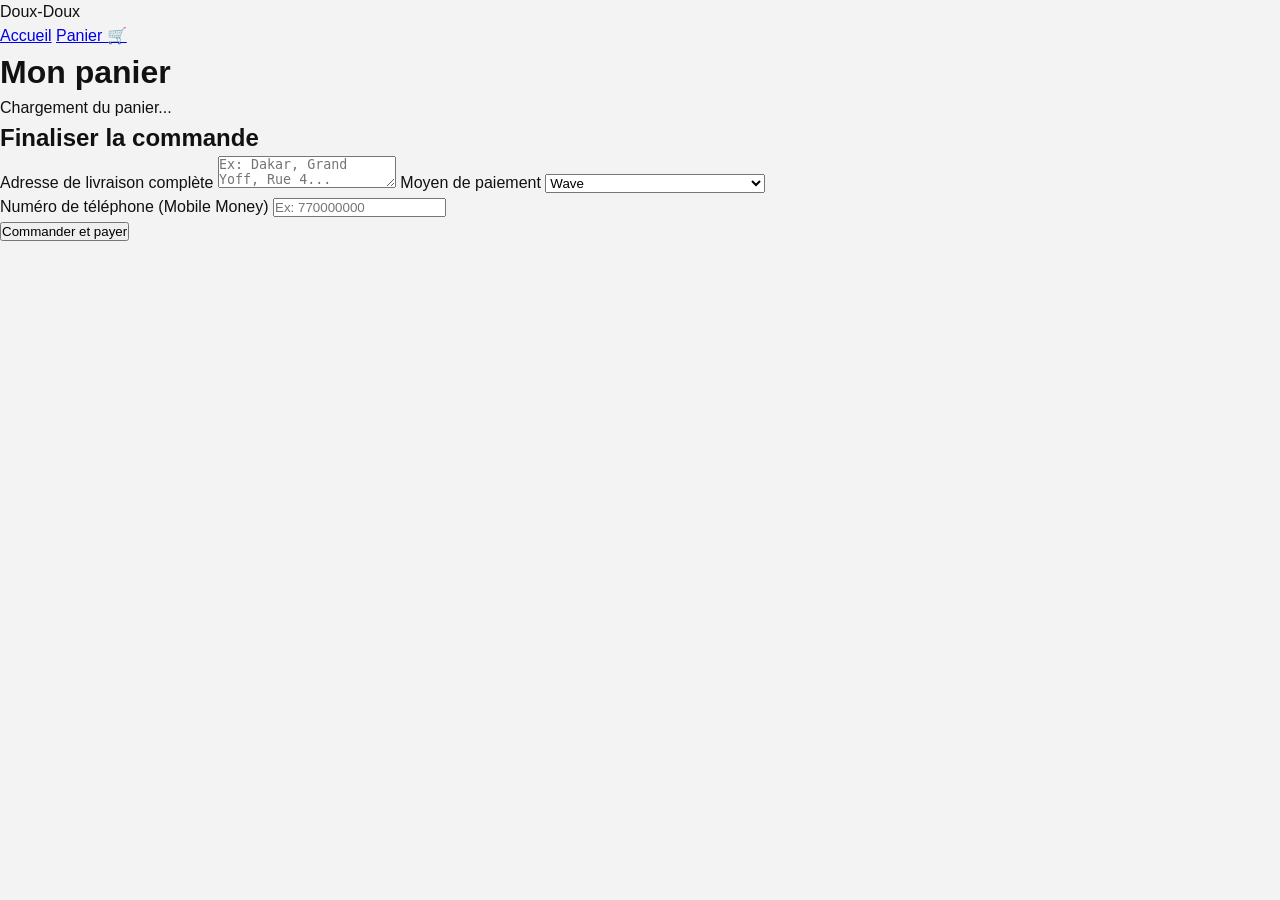
<file: cart.html>
<!DOCTYPE html>
<html lang="fr">
<head>
    <meta charset="UTF-8" />
    <title>Mon Panier | Doux-Doux</title>
    <link rel="stylesheet" href="style.css" />
</head>
<body>
    <header class="top-header">
        <div class="logo" onclick="window.location.href='index.html'" style="cursor:pointer;">Doux-Doux</div>
        <nav class="header-links">
            <a href="index.html">Accueil</a>
            <a href="cart.html">Panier 🛒</a>
        </nav>
    </header>

    <main class="cart-page">
        <h1>Mon panier</h1>
        <div id="cartItems">Chargement du panier...</div>

        <div class="checkout-box">
            <h2>Finaliser la commande</h2>
            <label>Adresse de livraison complète</label>
            <textarea id="shippingAddress" placeholder="Ex: Dakar, Grand Yoff, Rue 4..." required></textarea>

            <label>Moyen de paiement</label>
            <select id="paymentProvider">
                <option value="wave">Wave</option>
                <option value="orange_money">Orange Money</option>
                <option value="stripe">Carte Bancaire (Visa/Mastercard)</option>
            </select>

            <div id="phoneField">
                <label>Numéro de téléphone (Mobile Money)</label>
                <input type="tel" id="paymentPhone" placeholder="Ex: 770000000" />
            </div>

            <button onclick="checkout()">Commander et payer</button>
        </div>
    </main>
    <script src="script.js"></script>
</body>
</html>
</file>
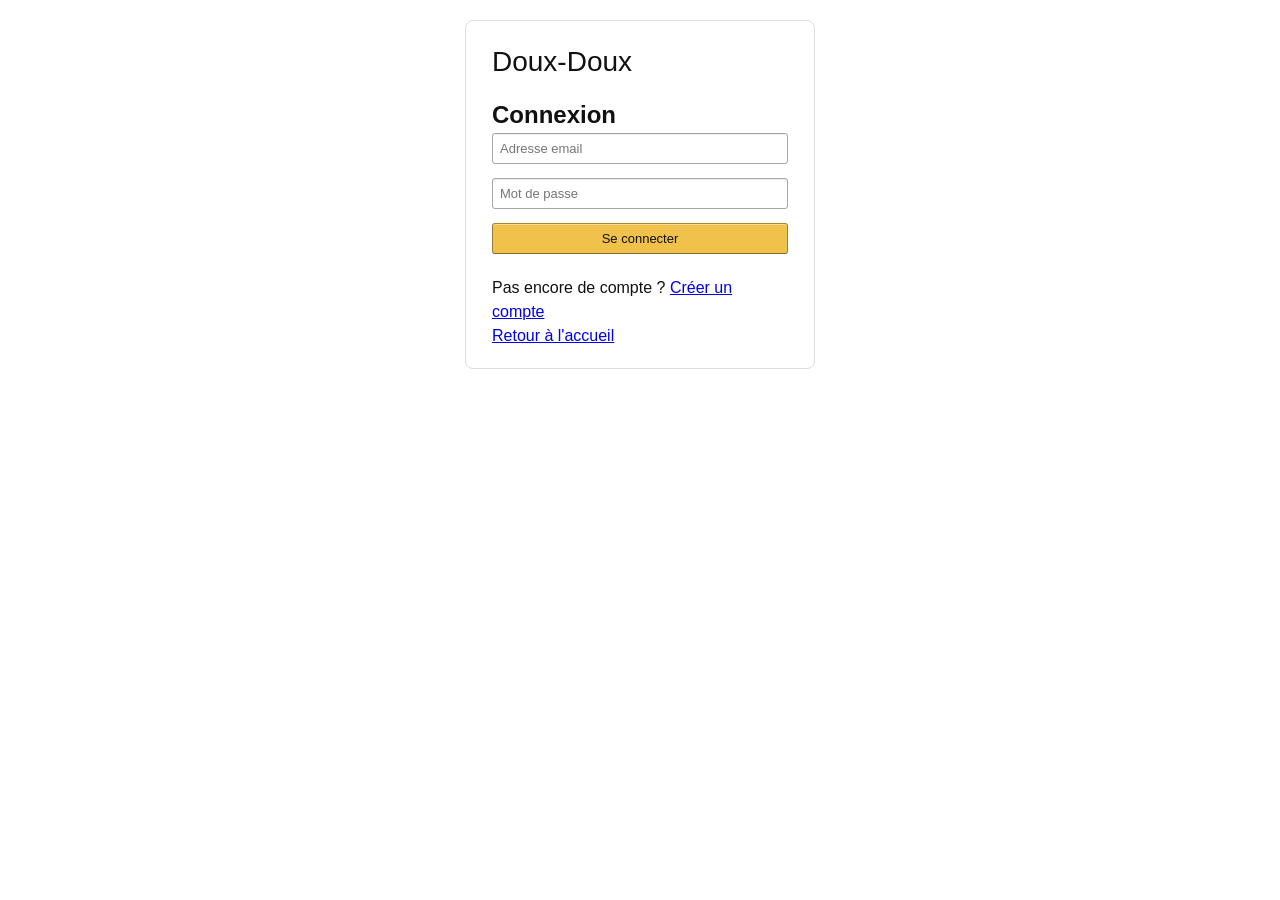
<file: login.html>
<!DOCTYPE html>
<html lang="fr">
<head>
    <meta charset="UTF-8" />
    <title>Connexion | Doux-Doux</title>
    <link rel="stylesheet" href="style.css" />
</head>
<body>
    <div class="auth-page">
        <form class="auth-box" onsubmit="loginUser(event)">
            <h1>Doux-Doux</h1>
            <h2>Connexion</h2>
            <input type="email" id="loginEmail" placeholder="Adresse email" required />
            <input type="password" id="loginPassword" placeholder="Mot de passe" required />
            <button type="submit">Se connecter</button>
            <p>Pas encore de compte ? <a href="register.html">Créer un compte</a></p>
            <p><a href="index.html">Retour à l'accueil</a></p>
        </form>
    </div>
    <script src="script.js"></script>
</body>
</html>
</file>
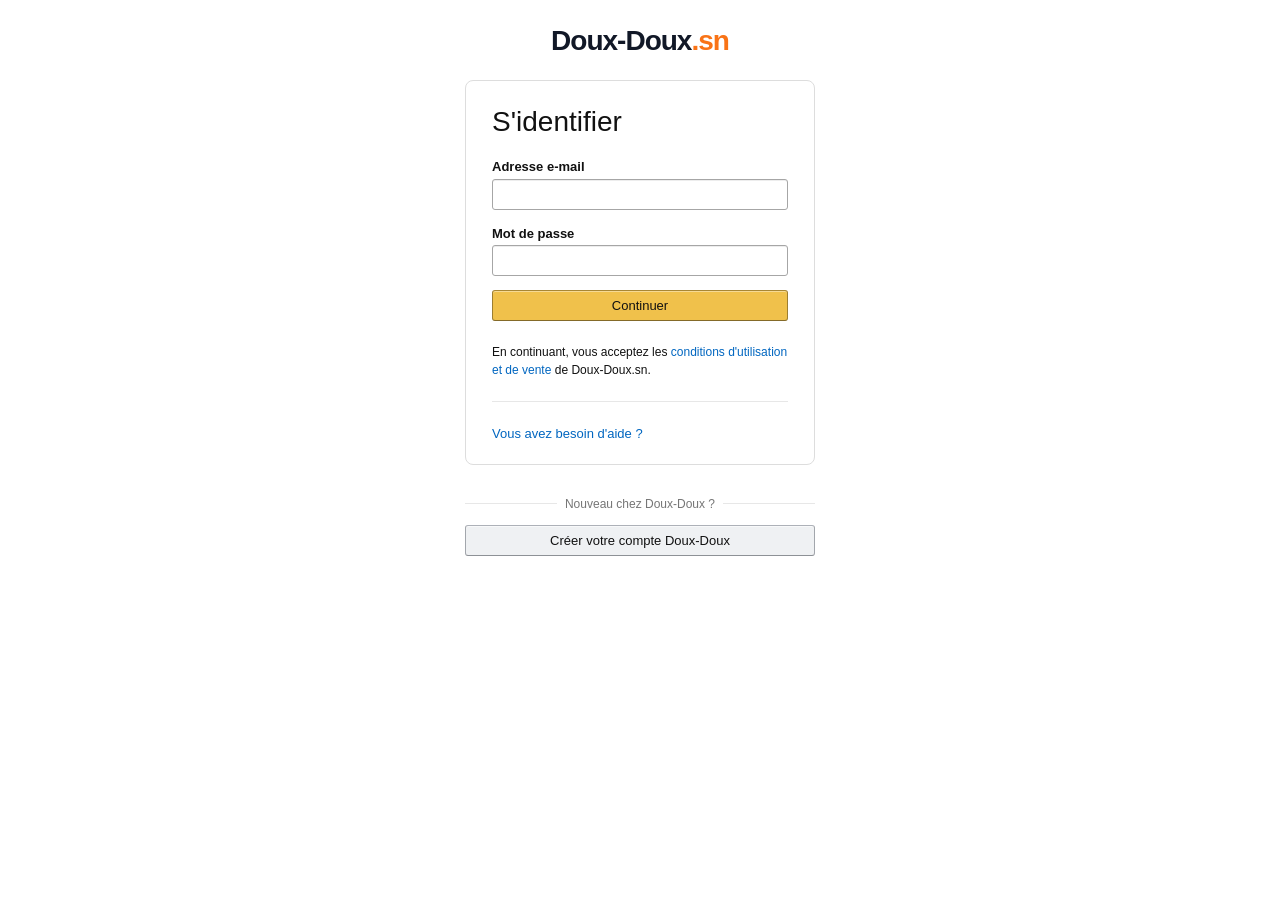
<file: register.html>
<!DOCTYPE html>
<html lang="fr">
<head>
    <meta charset="UTF-8">
    <meta name="viewport" content="width=device-width, initial-scale=1.0">
    <title>Doux-Doux.sn - Connexion</title>
    <!-- Connexion au fichier CSS global -->
    <link rel="stylesheet" href="style.css">
</head>
<body>

    <div class="auth-page">
        <!-- LE LOGO DOUX-DOUX CENTRÉ EN HAUT -->
        <div class="auth-logo">
            <a href="index.html">Doux-Doux<span>.sn</span></a>
            <!-- S'il s'agit d'une image plus tard, tu mettras : <img src="ton-logo.png" alt="Doux-Doux"> -->
        </div>

        <!-- LA BOÎTE DE CONNEXION STYLE AMAZON -->
        <div class="auth-box">
            <h1>S'identifier</h1>
            
            <form id="loginForm" onsubmit="loginUser(event)">
                <label for="loginEmail">Adresse e-mail</label>
                <input type="email" id="loginEmail" required>

                <label for="loginPassword">Mot de passe</label>
                <input type="password" id="loginPassword" required>

                <button type="submit">Continuer</button>
            </form>

            <p class="auth-terms">
                En continuant, vous acceptez les <a href="#">conditions d'utilisation et de vente</a> de Doux-Doux.sn.
            </p>

            <div class="auth-help">
                <a href="#">Vous avez besoin d'aide ?</a>
            </div>
        </div>

        <!-- SECTION DU BAS : CRÉER UN COMPTE -->
        <div class="auth-new-customer">
            <h5>Nouveau chez Doux-Doux ?</h5>
            <a href="register.html" class="btn-create-account">Créer votre compte Doux-Doux</a>
        </div>
    </div>

</body>
</html>
</file>
<file: style.css>
/* ==========================================================================
   1. RESET & BASES
   ========================================================================== */
* {
    box-sizing: border-box;
    margin: 0;
    padding: 0;
}

body {
    font-family: 'Poppins', sans-serif;
    background-color: #f3f3f3;
    color: #111;
    line-height: 1.5;
}

.container {
    max-width: 1300px;
    margin: 0 auto;
    padding: 20px;
}

/* ==========================================================================
   2. HEADER NOIR (LIGNE 1)
   ========================================================================== */
.nav-main {
    background-color: #131921;
    color: white;
    padding: 5px 15px;
    display: flex;
    align-items: center;
    justify-content: space-between;
    gap: 10px;
}

.nav-left {
    display: flex;
    align-items: center;
    gap: 15px;
    min-width: fit-content;
}

.nav-logo a {
    display: flex;
    align-items: center;
    white-space: nowrap;
    color: white;
    text-decoration: none;
    font-size: 24px;
    font-weight: bold;
}

.nav-logo span {
    color: #febd69;
}

/* RECHERCHE */
.nav-search {
    display: flex;
    flex-grow: 1; 
    flex-shrink: 0;
    flex-basis: auto;
    min-width: 450px;
    margin: 0 15px;
    height: 40px;
    border-radius: 4px;
    overflow: hidden;
    background-color: white;
}

.nav-search-select {
    background: #f3f3f3;
    border: none;
    padding: 0 10px;
    border-right: 1px solid #ccc;
    cursor: pointer;
    font-family: inherit;
}

.nav-search-input {
    flex-grow: 1;
    border: none;
    padding: 0 15px;
    outline: none;
    font-size: 14px;
    width: 100%;
}

.nav-search-btn {
    background: #febd69;
    border: none;
    width: 45px;
    cursor: pointer;
    font-size: 18px;
}

/* DROITE DU HEADER */
.nav-right {
    display: flex;
    align-items: center;
    gap: 15px;
}

.nav-language {
    display: flex;
    align-items: center;
    gap: 5px;
    font-weight: bold;
}

.nav-flag { 
    width: 22px; 
    height: auto; 
}

.nav-account, .nav-orders {
    cursor: pointer;
    padding: 5px;
    border: 1px solid transparent;
}

.nav-account:hover, .nav-orders:hover { 
    border: 1px solid white; 
}

.nav-cart {
    display: flex;
    align-items: center;
    gap: 5px;
    cursor: pointer;
    position: relative;
    padding: 5px;
}

.cart-icon-container { 
    position: relative; 
}

.nav-cart i { 
    font-size: 30px; 
}

#cartCount {
    position: absolute;
    top: -5px;
    right: -5px;
    background: #f08804;
    color: black;
    padding: 2px 6px;
    border-radius: 50%;
    font-weight: bold;
    font-size: 12px;
}

/* ==========================================================================
   3. BARRE SECONDAIRE (LIGNE 2) & CATEGORIES
   ========================================================================== */
.nav-sub {
    background-color: #232f3e;
    color: white;
    display: flex;
    align-items: center;
    padding: 5px 20px;
}

.nav-sub-left {
    display: flex;
    align-items: center;
    gap: 5px;
    font-weight: bold;
    cursor: pointer;
    padding: 5px;
}

.nav-sub-left:hover {
    outline: 1px solid white;
    border-radius: 2px;
}

.nav-sub-left i { 
    font-size: 18px; 
}

.nav-sub-links { 
    display: flex; 
    gap: 15px; 
    margin-left: 10px; 
}

.nav-sub-links a { 
    color: white; 
    text-decoration: none; 
    font-size: 13px; 
    padding: 5px; 
}

.nav-sub-links a:hover { 
    border: 1px solid white; 
}

.nav-bold { 
    font-weight: bold; 
}

.nav-categories-bar {
    background-color: #ffffff;
    display: flex;
    justify-content: center;
    align-items: center;
    gap: 25px;
    padding: 12px 0;
    border-bottom: 1px solid #e0e0e0;
    box-shadow: 0 2px 4px rgba(0,0,0,0.05);
    overflow-x: auto;
    white-space: nowrap;
}

.nav-categories-bar a {
    color: #444;
    text-decoration: none;
    font-size: 14px;
    font-weight: 500;
    padding: 6px 12px;
    transition: all 0.3s ease;
    border-radius: 4px;
}

.nav-categories-bar a:hover {
    color: #f08804;
    background-color: #fff8f2;
    transform: translateY(-1px);
}

/* ==========================================================================
   4. GRILLE DE PRODUITS (DESKTOP)
   ========================================================================== */
.product-grid {
    display: grid;
    grid-template-columns: repeat(auto-fill, minmax(250px, 1fr));
    gap: 20px;
    margin-top: 20px;
}

.product-card {
    background: white;
    border-radius: 4px;
    border: 1px solid #ddd;
    padding: 15px;
    display: flex;
    flex-direction: column;
    justify-content: space-between;
    transition: 0.2s;
    overflow: hidden;
}

.product-card:hover { 
    box-shadow: 0 4px 10px rgba(0,0,0,0.1); 
}

.product-image {
    width: 100%;
    height: 200px;
    display: flex;
    justify-content: center;
    align-items: center;
    overflow: hidden;
    margin-bottom: 10px;
    background-color: #fff;
}

.product-image img {
    max-width: 100%;
    max-height: 100%;
    object-fit: contain;
}

.product-info {
    display: flex;
    flex-direction: column;
    flex-grow: 1;
}

.category-tag { 
    color: #888; 
    font-size: 12px; 
}

.product-title {
    font-size: 14px;
    font-weight: bold;
    color: #111;
    margin: 5px 0;
    height: 36px;
    display: -webkit-box;
    -webkit-line-clamp: 2;
    -webkit-box-orient: vertical;
    overflow: hidden;
}

/* Masquer boutons par défaut sur grille principale */
.product-card .payment-buttons, 
.product-card .btn-add-cart {
    display: none !important;
}

.product-price { 
    color: #B12704; 
    font-size: 18px; 
    font-weight: bold; 
    margin-bottom: 8px; 
}

/* BOUTONS D'ACHAT */
.payment-buttons {
    margin-top: auto;
}

.btn-add-cart {
    background: #ffd814;
    border: 1px solid #fcd200;
    padding: 8px;
    border-radius: 20px;
    cursor: pointer;
    width: 100%;
    font-weight: 500;
}

.btn-add-cart:hover { 
    background: #f7ca00; 
}

.btn-pay {
    display: block;
    text-align: center;
    text-decoration: none;
    padding: 8px;
    border-radius: 5px;
    margin-top: 5px;
    color: white;
    font-weight: bold;
    flex: 1;
}

.btn-wave { background: #1dcaff; }
.btn-om { background: #ff7900; }

/* ==========================================================================
   5. BLOCS D'ACCUEIL & SECTION HORIZONTALE (DESKTOP)
   ========================================================================== */
.amazon-grid-cards {
    display: grid !important;
    grid-template-columns: repeat(4, 1fr) !important;
    gap: 20px !important;
    max-width: 1400px;
    margin: 20px auto 30px auto;
    padding: 0 20px;
    box-sizing: border-box;
}

.amazon-grid-cards .style-card.product-card {
    background-color: #ffffff !important;
    border: 1px solid #e7e7e7 !important;
    border-radius: 8px !important;
    padding: 20px !important;
    box-shadow: 0 2px 5px rgba(0, 0, 0, 0.05) !important;
    display: flex !important;
    flex-direction: column !important;
    justify-content: space-between !important;
    height: 100% !important;
    box-sizing: border-box !important;
    transition: transform 0.2s ease, box-shadow 0.2s ease;
}

.amazon-grid-cards .style-card.product-card:hover {
    transform: translateY(-3px);
    box-shadow: 0 4px 10px rgba(0, 0, 0, 0.1) !important;
}

.amazon-grid-cards .style-card.product-card h3 {
    font-size: 18px !important;
    font-weight: bold !important;
    margin-top: 0;
    margin-bottom: 15px;
    color: #111111;
}

.amazon-grid-cards .style-card.product-card a {
    color: #007185 !important;
    text-decoration: none;
    font-size: 13px;
    font-weight: 500;
    margin-top: auto;
}

.amazon-grid-cards .style-card.product-card a:hover {
    color: #c45500 !important;
    text-decoration: underline;
}

/* BANDE DE DÉFILEMENT HORIZONTAL */
.horizontal-scroll-section {
    background-color: #ffffff;
    max-width: 100%;
    margin: 20px auto;
    padding: 20px;
    border-radius: 8px;
    box-shadow: 0 2px 5px rgba(0,0,0,0.05);
}

.horizontal-scroll-section .section-title {
    font-size: 18px;
    font-weight: bold;
    margin-bottom: 15px;
    color: #111;
}

.scroll-container {
    display: flex;
    gap: 15px;
    overflow-x: auto;
    overflow-y: hidden;
    scroll-behavior: smooth;
    padding-bottom: 10px;
    -webkit-overflow-scrolling: touch;
}

.scroll-container::-webkit-scrollbar {
    height: 6px;
}

.scroll-container::-webkit-scrollbar-thumb {
    background-color: #cccccc;
    border-radius: 10px;
}

.scroll-container::-webkit-scrollbar-track {
    background-color: #f1f1f1;
}

.scroll-item {
    flex: 0 0 160px;
    background: #fafafa;
    padding: 10px;
    border-radius: 6px;
    text-align: center;
    transition: transform 0.2s ease;
}

.scroll-item:hover {
    transform: translateY(-3px);
}

.scroll-item img {
    width: 100%;
    height: 120px;
    object-fit: contain;
    margin-bottom: 8px;
}

.scroll-item .product-name {
    font-size: 13px;
    color: #333;
    margin: 5px 0;
    white-space: nowrap;
    overflow: hidden;
    text-overflow: ellipsis;
}

.scroll-item .product-price {
    font-size: 14px;
    font-weight: bold;
    color: #f08804;
}

/* ==========================================================================
   6. PUBLICITÉ (HERO SLIDER)
   ========================================================================== */
.slider-container {
    position: relative;
    width: 100%;
    height: 380px;
    overflow: hidden;
    margin-bottom: -130px;
    z-index: 1;
    background-color: #eaeded;
}

.slides {
    display: flex;
    width: 400%;
    height: 100%;
    transition: transform 0.5s ease-in-out;
}

.slide {
    min-width: 25%;
    height: 100%;
    position: relative;
}

.slide img {
    width: 100%;
    height: 100%;
    object-fit: cover;
    object-position: center 20%;
}

.slide-text {
    position: absolute;
    top: 60px;
    left: 8%;
    max-width: 500px;
    background: rgba(255, 255, 255, 0.85);
    padding: 24px;
    border-radius: 8px;
    box-shadow: 0 4px 15px rgba(0, 0, 0, 0.1);
    backdrop-filter: blur(4px);
    z-index: 5;
}

.slide-text h2 {
    font-size: 32px;
    font-weight: 800;
    color: #111827;
    margin: 0 0 10px 0;
    line-height: 1.2;
}

.slide-text p {
    font-size: 16px;
    color: #4b5563;
    margin: 0;
    font-weight: 500;
}

.slider-btn {
    position: absolute;
    top: 140px;
    background: transparent;
    color: #111;
    border: none;
    font-size: 40px;
    cursor: pointer;
    z-index: 10;
    padding: 10px;
    transition: color 0.2s ease;
}

.slider-btn:hover {
    color: #e47911;
}

/* ==========================================================================
   7. CONNEXION ÉPURÉE (AMAZON STYLE)
   ========================================================================== */
.auth-page {
    display: flex;
    flex-direction: column;
    align-items: center;
    min-height: 100vh;
    background-color: #ffffff;
    font-family: "Segoe UI", Arial, sans-serif;
    padding-top: 20px;
    box-sizing: border-box;
}

.auth-logo {
    margin-bottom: 18px;
}

.auth-logo a {
    font-size: 28px;
    font-weight: 800;
    color: #111827;
    text-decoration: none;
    letter-spacing: -1px;
}

.auth-logo a span {
    color: #f97316;
}

.auth-box {
    width: 100%;
    max-width: 350px;
    background: #ffffff;
    border: 1px solid #ddd;
    border-radius: 8px;
    padding: 20px 26px;
    box-sizing: border-box;
    margin-bottom: 20px;
}

.auth-box h1 {
    font-size: 28px;
    font-weight: 400;
    margin: 0 0 14px 0;
    color: #111;
}

.auth-box form {
    display: flex;
    flex-direction: column;
}

.auth-box label {
    font-size: 13px;
    font-weight: 700;
    color: #111;
    margin-bottom: 2px;
}

.auth-box input[type="email"],
.auth-box input[type="password"] {
    width: 100%;
    height: 31px;
    padding: 3px 7px;
    line-height: normal;
    border: 1px solid #a6a6a6;
    border-radius: 3px;
    background-color: #fff;
    font-size: 13px;
    box-sizing: border-box;
    margin-bottom: 14px;
    box-shadow: 0 1px 0 rgba(255,255,255,0.5), 0 1px 0 rgba(0,0,0,0.07) inset;
    transition: all 0.1s linear;
}

.auth-box input:focus {
    outline: none;
    border-color: #e77600;
    box-shadow: 0 0 3px 2px rgba(228, 121, 17, 0.5);
}

.auth-box button[type="submit"] {
    width: 100%;
    height: 31px;
    padding: 0;
    background: #f0c14b;
    border: 1px solid #a88734;
    border-color: #a88734 #9c7e31 #846a29;
    color: #111;
    border-radius: 3px;
    font-size: 13px;
    cursor: pointer;
    box-sizing: border-box;
    margin-bottom: 22px;
    box-shadow: 0 1px 0 rgba(255,255,255,0.4) inset;
}

.auth-box button[type="submit"]:hover {
    background: #eeb933;
    border-color: #a2822f #92762b #7a6226;
}

.auth-terms {
    font-size: 12px;
    line-height: 1.5;
    color: #111;
    margin: 0 0 18px 0;
}

.auth-terms a, .auth-help a {
    color: #0066c0;
    text-decoration: none;
}

.auth-terms a:hover, .auth-help a:hover {
    color: #c45500;
    text-decoration: underline;
}

.auth-help {
    font-size: 13px;
    border-top: 1px solid #e7e7e7;
    padding-top: 22px;
    margin-top: 22px;
}

.auth-new-customer {
    width: 100%;
    max-width: 350px;
    text-align: center;
    position: relative;
    margin-top: 10px;
}

.auth-new-customer h5 {
    font-size: 12px;
    color: #767676;
    font-weight: 400;
    margin: 0 0 12px 0;
    display: flex;
    align-items: center;
}

.auth-new-customer h5::before,
.auth-new-customer h5::after {
    content: "";
    flex: 1;
    border-bottom: 1px solid #e7e7e7;
}

.auth-new-customer h5::before { margin-right: 8px; }
.auth-new-customer h5::after { margin-left: 8px; }

.btn-create-account {
    display: block;
    width: 100%;
    height: 31px;
    line-height: 29px;
    background: #eff1f3;
    border: 1px solid #adb1b8;
    border-color: #adb1b8 #a2a6ac #8d9196;
    color: #111;
    border-radius: 3px;
    font-size: 13px;
    text-decoration: none;
    box-sizing: border-box;
    box-shadow: 0 1px 0 rgba(255,255,255,0.6) inset;
}

.btn-create-account:hover {
    background: #e3e6e9;
    border-color: #a2a6ac #969aa1 #808388;
}

/* ==========================================================================
   8. MODALES & MENUS LATÉRAUX
   ========================================================================== */
.modal {
    display: none;
    position: fixed;
    z-index: 5000;
    left: 0; top: 0;
    width: 100%; height: 100%;
    background: rgba(0,0,0,0.6);
    justify-content: center;
    align-items: center;
}

.modal-content {
    background: white;
    padding: 25px;
    width: 90%;
    max-width: 420px;
    border-radius: 8px;
    position: relative;
    box-shadow: 0 4px 15px rgba(0,0,0,0.2);
}

.close-modal { position: absolute; right: 15px; top: 5px; font-size: 30px; cursor: pointer; color: #aaa; }
.close-modal:hover { color: #333; }
.whatsapp-btn { background: #25D366; color: white; border: none; padding: 12px; width: 100%; border-radius: 5px; margin-top: 10px; cursor: pointer; font-weight: bold; display: flex; align-items: center; gap: 8px; }

.custom-modal {
    position: fixed;
    z-index: 9999;
    left: 0; top: 0;
    width: 100%; height: 100%;
    background-color: rgba(0, 0, 0, 0.4);
    backdrop-filter: blur(4px);
    display: flex;
    align-items: center;
    justify-content: center;
    animation: fadeIn 0.3s ease-out;
}

.custom-modal-content {
    background-color: #ffffff;
    padding: 30px;
    border-radius: 8px;
    width: 90%;
    max-width: 500px;
    box-shadow: 0 10px 30px rgba(0, 0, 0, 0.15);
    position: relative;
    text-align: center;
    font-family: 'Segoe UI', Arial, sans-serif;
}

.custom-close {
    position: absolute;
    top: 12px; right: 18px;
    color: #aaa;
    font-size: 28px;
    font-weight: bold;
    cursor: pointer;
    transition: color 0.2s;
}

.custom-close:hover { color: #333; }

.info-content h3 {
    font-size: 22px;
    color: #111827;
    margin-bottom: 12px;
}

.info-content p {
    font-size: 14px;
    color: #4b5563;
    line-height: 1.6;
    margin-bottom: 20px;
}

.btn-info-action {
    background-color: #f0c14b;
    border: 1px solid #a88734;
    color: #111;
    padding: 10px 20px;
    border-radius: 4px;
    cursor: pointer;
    font-size: 14px;
    font-weight: 500;
}

.btn-info-action:hover { background-color: #eeb933; }

@keyframes fadeIn {
    from { opacity: 0; transform: scale(0.95); }
    to { opacity: 1; transform: scale(1); }
}

/* LE MENU LATÉRAL */
.sidenav {
    height: 100%;
    width: 0;
    position: fixed;
    z-index: 9999;
    top: 0; left: 0;
    background-color: #ffffff;
    overflow-x: hidden;
    transition: 0.3s ease-in-out;
    box-shadow: 4px 0 15px rgba(0,0,0,0.3);
    display: flex;
    flex-direction: column;
}

.sidenav-header {
    background-color: #232f3e;
    color: white;
    padding: 15px 25px;
    font-size: 18px;
    font-weight: bold;
    display: flex;
    align-items: center;
    justify-content: space-between;
    min-height: 60px;
}

.sidenav-header .closebtn {
    cursor: pointer;
    font-size: 30px;
    line-height: 30px;
    color: white;
    transition: color 0.2s;
}

.sidenav-header .closebtn:hover { color: #febd69; }

.sidenav-content {
    overflow-y: auto;
    padding-bottom: 30px;
}

.sidenav-content h3 {
    padding: 20px 25px 8px 25px;
    font-size: 14px;
    text-transform: uppercase;
    letter-spacing: 0.5px;
    color: #111;
    font-weight: 600;
}

.sidenav-content a {
    padding: 12px 25px;
    text-decoration: none;
    font-size: 14px;
    color: #333;
    display: flex;
    justify-content: space-between;
    align-items: center;
    transition: background-color 0.2s, color 0.2s;
}

.sidenav-content a:hover {
    background-color: #eaeded;
    color: #f08804;
}

.sidenav-content hr {
    border: 0;
    border-top: 1px solid #eaeded;
    margin: 15px 0;
}

#side-overlay {
    display: none;
    position: fixed;
    width: 100%; height: 100%;
    background: rgba(0, 0, 0, 0.7);
    z-index: 9998;
    top: 0; left: 0;
    transition: 0.3s;
}

/* ==========================================================================
   9. COULEURS PASTEL ALÉATOIRES POUR LES FONDS D'IMAGES
   ========================================================================== */
#productGrid .product-card:nth-child(4n+1) .product-image-container,
#productGrid .product-card:nth-child(4n+1) img {
    background-color: #fef08a !important;
}

#productGrid .product-card:nth-child(4n+2) .product-image-container,
#productGrid .product-card:nth-child(4n+2) img {
    background-color: #e0f2fe !important;
}

#productGrid .product-card:nth-child(4n+3) .product-image-container,
#productGrid .product-card:nth-child(4n+3) img {
    background-color: #fce7f3 !important;
}

#productGrid .product-card:nth-child(4n+4) .product-image-container,
#productGrid .product-card:nth-child(4n+4) img {
    background-color: #f0fdf4 !important;
}

/* ==========================================================================
   10. PIED DE PAGE & INFOS DIVERSES
   ========================================================================== */
footer {
    background-color: #232f3e;
    color: white;
    text-align: center;
    padding: 20px;
    margin-top: 40px;
    font-size: 14px;
}

.instructions-pc {
    background-color: #f7f9fa;
    border: 1px dashed #ccc;
    border-radius: 5px;
    padding: 10px;
    margin-top: 15px;
    font-size: 13px;
    color: #333;
    text-align: left;
}

.instructions-pc p { margin: 3px 0; }

.hide-on-desktop {
    display: none !important;
}

.header-top-row {
    display: flex;
    justify-content: space-between;
    align-items: center;
    padding: 15px 30px;
    background-color: #131921;
}

.header-desktop-actions {
    display: flex;
    align-items: center;
    gap: 20px;
}

.header-desktop-actions a {
    color: #ffffff;
    text-decoration: none;
    font-size: 14px;
}


/* ==========================================================================
   11. MEDIA QUERIES (TABLETTES - max-width: 1024px)
   ========================================================================== */
@media (max-width: 1024px) {
    .amazon-grid-cards {
        grid-template-columns: repeat(2, 1fr) !important;
        gap: 15px !important;
        padding: 0 15px;
    }
}
/* ==========================================================================
   12. MEDIA QUERIES (MOBILES - max-width: 768px)
   ========================================================================== */
@media (max-width: 768px) {
    /* Éléments masqués/affichés */
    .hide-on-mobile { display: none !important; }
    .hide-on-desktop { display: flex !important; }
    .nav-sub-links { display: none; }
    .nav-bottom, .subnav { display: none !important; }

    /* Header */
    .nav-main { flex-wrap: wrap; }
    .nav-search { order: 3; width: 100%; min-width: 100%; margin: 5px 0; }
    .nav-right { gap: 10px; }
    .header-top-row { padding: 10px 15px !important; }
    
    .header-mobile-left {
        display: flex;
        align-items: center;
    }

    .brand-logo-mobile {
        font-size: 18px !important;
        font-weight: bold;
        color: #ffffff;
        margin: 0;
    }

    .header-mobile-actions {
        display: flex !important;
        align-items: center;
        gap: 15px;
    }

    .nav-connect-link-mobile {
        color: #ffffff;
        text-decoration: none;
        font-size: 13px;
        font-weight: 500;
        display: flex;
        align-items: center;
        gap: 4px;
    }

    /* Panier Mobile */
    .cart-container-top-mobile {
        position: relative;
        cursor: pointer;
    }

    .cart-container-top-mobile i {
        font-size: 22px;
        color: #ffffff;
    }

    .cart-container-top-mobile .cart-badge-count {
        position: absolute;
        top: -8px; right: -10px;
        background-color: #f08804;
        color: #000000;
        font-size: 10px;
        font-weight: bold;
        border-radius: 50%;
        padding: 1px 5px;
        min-width: 15px;
        text-align: center;
    }

    /* Grilles et scroll horizontal */
    #main-amazon-cards.horizontal-scroll-section,
    .amazon-grid-cards.horizontal-scroll-section {
        display: flex !important;
        overflow-x: auto !important;
        scroll-snap-type: x mandatory;
        gap: 15px;
        padding: 10px 5px 20px 5px;
        margin-bottom: 20px;
        -webkit-overflow-scrolling: touch;
    }

    #main-amazon-cards.horizontal-scroll-section::-webkit-scrollbar,
    .amazon-grid-cards.horizontal-scroll-section::-webkit-scrollbar {
        display: none;
    }

    #main-amazon-cards.horizontal-scroll-section .style-card,
    .amazon-grid-cards.horizontal-scroll-section .style-card {
        flex: 0 0 75% !important;
        scroll-snap-align: start;
        box-sizing: border-box;
    }

    /* --- CORRECTION ICI : Seul .product-grid classique est en grille, PAS #productGrid --- */
    .product-grid {
        display: grid !important;
        grid-template-columns: repeat(2, 1fr) !important;
        gap: 10px !important;
        padding: 10px !important;
    }

    .product-card {
        background: #ffffff !important;
        border-radius: 8px !important;
        padding: 8px !important;
        box-shadow: 0 2px 6px rgba(0,0,0,0.04) !important;
        display: flex;
        flex-direction: column;
        justify-content: space-between;
        min-height: 230px !important;
        height: auto !important;
        box-sizing: border-box;
    }

    .product-card .product-image-container, 
    .product-card .image-wrapper,
    .product-card picture,
    .product-card .img-container {
        width: 100% !important;
        height: 120px !important;
        border-radius: 6px !important;
        overflow: hidden;
        display: flex;
        align-items: center;
        justify-content: center;
        margin-bottom: 6px !important;
        background-color: #f5f6f8 !important; 
    }

    .product-card img, 
    .product-card .product-image {
        width: 100% !important;
        height: 100% !important;
        object-fit: contain !important;
        mix-blend-mode: multiply;
    }

    .product-card h3,
    .product-card .product-title {
        font-size: 11px !important;
        font-weight: 600 !important;
        color: #222 !important;
        margin: 2px 0 !important;
        line-height: 1.2;
        display: -webkit-box;
        -webkit-line-clamp: 2;
        -webkit-box-orient: vertical;
        overflow: hidden;
    }

    .product-card .product-price,
    .product-card .price {
        font-size: 12px !important;
        font-weight: bold !important;
        color: #ff4757 !important;
        margin-top: auto !important;
    }

    .product-card .add-to-cart-btn,
    .product-card button {
        font-size: 10px !important;
        padding: 5px !important;
        margin-top: 4px !important;
        height: auto !important;
    }

    /* Slider d'accueil */
    .hero-slider { height: 250px; }
    .slide-text h2 { font-size: 24px; }
    .slide-text p { font-size: 14px; }
}

/* ==========================================================================
   13. MEDIA QUERIES (PETITS MOBILES - max-width: 576px)
   ========================================================================== */
@media (max-width: 576px) {
    .amazon-grid-cards {
        grid-template-columns: 1fr !important;
        gap: 15px !important;
        padding: 0 15px;
    }
}

/* Bannière dynamique dans la grille du catalogue */
.promo-banner-grid {
    grid-column: 1 / -1;
    background-color: #f08804;
    color: white;
    text-align: center;
    padding: 15px 20px;
    margin: 15px 0;
    border-radius: 6px;
    font-size: 14px;
    box-shadow: 0 2px 5px rgba(0,0,0,0.05);
    box-sizing: border-box;
}

.promo-banner-grid strong {
    text-transform: uppercase;
    font-weight: 700;
}

.promo-banner-grid.banner-blue {
    background-color: #232f3e;
    border-left: 5px solid #febd69;
}

@media (max-width: 768px) {
    .promo-banner-grid {
        font-size: 12px;
        padding: 10px 15px;
        margin: 10px 0;
        border-radius: 4px;
    }
}


/* ==========================================================
   STRUCTURE DOUX-DOUX PAR BLOCS (MOBILE & DESKTOP)
   ========================================================== */

/* --- MOBILE PAR DÉFAUT --- */

/* Le conteneur principal empile obligatoirement ses enfants */
#productGrid {
    display: flex !important;
    flex-direction: column !important; /* Force l'alignement vertical sur mobile */
    width: 100% !important;
    padding: 8px !important;
    box-sizing: border-box !important;
    background-color: #f7f7f7 !important; 
}

/* Chaque bloc de 4 produits forme sa propre petite grille 2x2 */
.product-block-4 {
    display: grid !important;
    grid-template-columns: repeat(2, 1fr) !important;
    gap: 10px !important;
    background: #ffffff;
    padding: 10px;
    border-radius: 8px;
    box-shadow: 0 1px 3px rgba(0,0,0,0.05);
    margin-bottom: 16px !important;
    width: 100% !important;
    box-sizing: border-box !important;
}

.sponsored-block {
    display: block !important;
    width: 100% !important;
    box-sizing: border-box !important;
    margin-bottom: 16px !important;
}

.sponsored-card {
    background: #ffffff;
    padding: 12px;
    border-radius: 8px;
    box-shadow: 0 1px 3px rgba(0,0,0,0.05);
    position: relative;
    width: 100% !important;
    box-sizing: border-box !important;
    text-align: left;
}

.sponsored-badge {
    position: absolute;
    top: 8px;
    right: 8px;
    font-size: 10px;
    color: #767676;
    background: rgba(240, 240, 240, 0.9);
    padding: 2px 6px;
    border-radius: 4px;
}

.sponsored-card img {
    width: 100%;
    height: 180px;
    object-fit: cover;
    border-radius: 6px;
}

.sponsored-info h4 {
    font-size: 14px;
    margin: 10px 0 4px 0;
    color: #111;
}

.sponsored-desc {
    font-size: 12px;
    color: #565959;
    margin-bottom: 8px;
    line-height: 1.4;
}

.sponsored-price {
    font-weight: bold;
    color: #e44d26;
    font-size: 15px;
}

.info-block-separator {
    display: block !important;
    width: 100% !important;
    box-sizing: border-box !important;
    margin-bottom: 16px !important;
}

.info-box-delivery {
    background-color: #fff8eb;
    border: 1px solid #fcd28d;
    border-radius: 8px;
    padding: 12px;
    display: flex;
    align-items: center;
    gap: 10px;
    width: 100% !important;
    box-sizing: border-box !important;
}

.info-box-delivery.help-whatsapp {
    background-color: #e8f5e9;
    border-color: #a5d6a7;
}

.info-box-delivery p {
    margin: 0;
    font-size: 12px;
    color: #222;
    line-height: 1.4;
    text-align: left;
}

.delivery-icon {
    font-size: 20px;
}

.block-spacer {
    display: block !important;
    height: 12px;
}


/* --- VERSION DESKTOP (Écrans larges - max-width exclu) --- */
@media (min-width: 769px) {
    #productGrid {
        max-width: 1100px;
        margin: 0 auto;
        padding: 20px !important;
    }

    .product-block-4 {
        grid-template-columns: repeat(4, 1fr) !important; /* 4 colonnes sur PC */
        gap: 20px !important;
        padding: 20px;
        margin-bottom: 24px !important;
    }

    .sponsored-card {
        display: flex;
        align-items: center;
        gap: 24px;
        padding: 20px;
    }

    .sponsored-card img {
        width: 250px;
        height: 160px;
    }

    .sponsored-info {
        flex: 1;
    }

    .sponsored-info h4 {
        font-size: 18px;
        margin-top: 0;
    }

    .info-box-delivery {
        padding: 20px;
        gap: 16px;
        margin-bottom: 24px !important;
    }

    .info-box-delivery p {
        font-size: 14px;
    }

    .delivery-icon {
        font-size: 28px;
    }

    .block-spacer {
        height: 24px;
    }
}




/* ==========================================
   1. VERSION DESKTOP & GRAND ÉCRAN (Style Amazon)
   ========================================== */

/* Grille principale dynamique pour ordinateur */
#productGrid {
    display: grid !important;
    grid-template-columns: repeat(auto-fill, minmax(220px, 1fr)) !important;
    gap: 16px !important;
    padding: 20px !important;
    max-width: 1400px;
    margin: 0 auto;
    box-sizing: border-box;
}

/* Cartes des produits */
.product-card {
    background: #ffffff;
    border: 1px solid #e7e7e7;
    border-radius: 8px;
    padding: 12px;
    display: flex;
    flex-direction: column;
    justify-space: between;
    transition: transform 0.2s ease, box-shadow 0.2s ease;
    box-sizing: border-box;
    overflow: hidden;
}

.product-card:hover {
    transform: translateY(-3px);
    box-shadow: 0 4px 12px rgba(0, 0, 0, 0.12);
    border-color: #d5d9d9;
}

/* Encadrement et proportion de l'image */
.product-image {
    width: 100%;
    height: 200px;
    display: flex;
    align-items: center;
    justify-content: center;
    background-color: #f8f8f8;
    border-radius: 4px;
    overflow: hidden;
    margin-bottom: 10px;
}

.product-image img {
    max-width: 100%;
    max-height: 100%;
    object-fit: contain;
}

/* Contenu textuel */
.product-info {
    display: flex;
    flex-direction: column;
    gap: 4px;
    flex-grow: 1;
}

.category-tag {
    font-size: 11px;
    color: #565959;
    text-transform: uppercase;
    letter-spacing: 0.5px;
}

.product-title {
    font-size: 14px;
    font-weight: 600;
    color: #0f1111;
    margin: 4px 0;
    line-height: 1.3;
    display: -webkit-box;
    -webkit-line-clamp: 2;
    -webkit-box-orient: vertical;
    overflow: hidden;
    text-overflow: ellipsis;
}

.product-price {
    font-size: 16px;
    color: #B12704;
    margin-top: auto;
    padding-top: 6px;
}


/* ==========================================
   2. VERSION MOBILE & TÉLÉPHONE (Responsive)
   ========================================== */

/* Adaptation pour les smartphones (< 600px) */
@media screen and (max-width: 600px) {
    #productGrid {
        /* Affichage 2 colonnes sur mobile */
        grid-template-columns: repeat(2, 1fr) !important;
        gap: 10px !important;
        padding: 10px !important;
    }

    .product-card {
        padding: 8px !important;
        border-radius: 6px;
    }

    .product-image {
        height: 140px !important;
        margin-bottom: 6px;
    }

    .product-title {
        font-size: 12px !important;
        line-height: 1.2;
    }

    .category-tag {
        font-size: 10px !important;
    }

    .product-price {
        font-size: 14px !important;
    }
}

/* Adaptation pour très petits écrans (< 360px) */
@media screen and (max-width: 360px) {
    #productGrid {
        /* Passera à 1 seule colonne si l'écran est très étroit */
        grid-template-columns: 1fr !important;
    }

    .product-image {
        height: 180px !important;
    }
}







/* Style du Modal */
.modal-backdrop {
    display: none;
    position: fixed;
    top: 0; left: 0; width: 100%; height: 100%;
    background: rgba(0, 0, 0, 0.6);
    z-index: 9999;
    align-items: center;
    justify-content: center;
}

.modal-backdrop.active {
    display: flex;
}

.modal-content {
    background: #fff;
    border-radius: 12px;
    max-width: 750px;
    width: 90%;
    position: relative;
    padding: 24px;
    box-shadow: 0 10px 25px rgba(0,0,0,0.2);
}

.modal-close {
    position: absolute;
    top: 10px; right: 15px;
    font-size: 28px;
    border: none;
    background: transparent;
    cursor: pointer;
}

.modal-body {
    display: flex;
    gap: 20px;
    flex-wrap: wrap;
}

.modal-img-col { flex: 1; min-width: 250px; }
.modal-img-col img { width: 100%; border-radius: 8px; object-fit: cover; }

.modal-info-col { flex: 1.2; min-width: 250px; }
.prix-modal { font-size: 1.4rem; font-weight: bold; color: #e63946; margin: 10px 0; }
.desc-modal { color: #555; font-size: 0.95rem; margin-bottom: 15px; }

/* Quantité */
.quantite-selector { margin-bottom: 20px; display: flex; align-items: center; gap: 10px; }
.qte-controls { display: flex; align-items: center; border: 1px solid #ddd; border-radius: 6px; }
.qte-controls button { width: 32px; height: 32px; background: #f0f0f0; border: none; font-size: 1.1rem; cursor: pointer; }
.qte-controls input { width: 45px; text-align: center; border: none; font-weight: bold; }

/* Boutons d'action */
.btn-ajouter-panier {
    width: 100%; padding: 12px; background: #111; color: #fff;
    border: none; border-radius: 6px; font-weight: bold; cursor: pointer;
}
.btn-group-mobile { display: flex; gap: 10px; margin-top: 10px; }
.btn-wave { flex: 1; padding: 10px; background: #1dc4e9; color: #fff; border: none; border-radius: 6px; font-weight: bold; cursor: pointer; }
.btn-om { flex: 1; padding: 10px; background: #ff6600; color: #fff; border: none; border-radius: 6px; font-weight: bold; cursor: pointer; }





/* Structure de la grille */
#productGrid {
    display: grid;
    grid-template-columns: repeat(auto-fill, minmax(220px, 1fr));
    gap: 20px;
    padding: 20px;
}

/* Bloc de 4 produits */
.product-block-4 {
    display: grid;
    grid-template-columns: repeat(auto-fill, minmax(220px, 1fr));
    gap: 20px;
    grid-column: 1 / -1;
}

/* Carte Produit */
.product-card {
    background: #ffffff;
    border: 1px solid #e7e7e7;
    border-radius: 8px;
    overflow: hidden;
    display: flex;
    flex-direction: column;
    justify-content: space-between;
    transition: transform 0.2s, box-shadow 0.2s;
}

.product-card:hover {
    transform: translateY(-4px);
    box-shadow: 0 4px 12px rgba(0, 0, 0, 0.1);
}

/* Conteneur et Image (Empêche le débordement) */
.product-image {
    width: 100%;
    height: 220px;
    overflow: hidden;
    background-color: #f7f7f7;
}

.product-image img {
    width: 100%;
    height: 100%;
    object-fit: cover; /* Recadre proprement l'image sans la déformer */
    display: block;
}

/* Informations sous l'image */
.product-info {
    padding: 12px;
    display: flex;
    flex-direction: column;
    gap: 6px;
}
</file>
